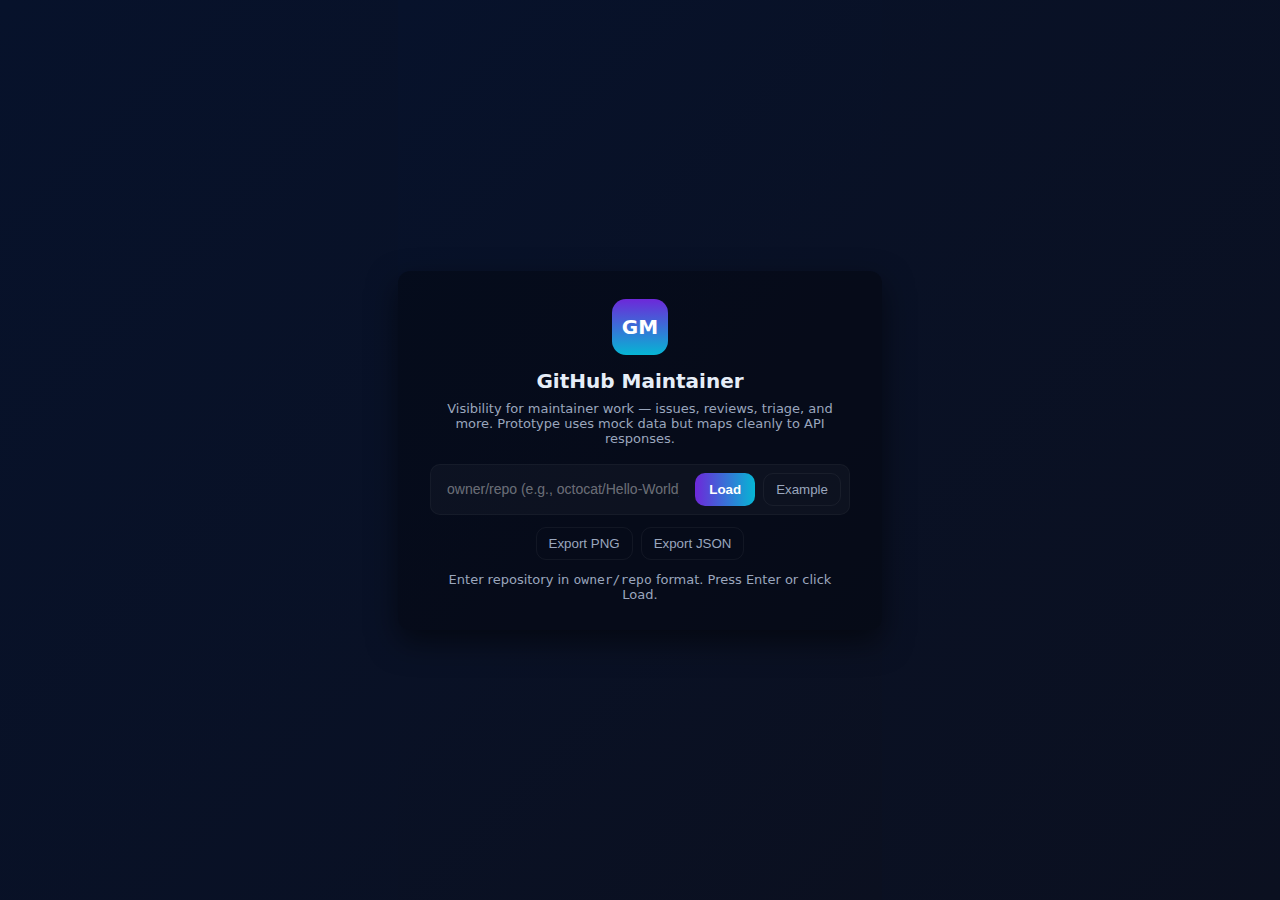
<file: index.html>
<!DOCTYPE html>
<html lang="en">
<head>
  <meta charset="utf-8" />
  <meta name="viewport" content="width=device-width,initial-scale=1" />
  <title>GitHub Maintainer</title>

  <style>
    :root {
      --bg-1:#07122b;
      --bg-2:#0b1020;
      --glass: rgba(255,255,255,0.03);
      --white:#e6eef8;
      --muted:#9aa6bd;
      --accent:#6d28d9;
      --accent2:#06b6d4;
      --radius:12px;
      --transition:200ms;
      font-family: Inter, system-ui, -apple-system, "Segoe UI", Roboto, "Helvetica Neue", Arial, sans-serif;
    }

    html, body {
      height:100%;
      margin:0;
      background: linear-gradient(135deg,var(--bg-1),var(--bg-2));
      color:var(--white);
      -webkit-font-smoothing:antialiased;
      display:flex;
      justify-content:center;
      align-items:center;
    }

    .center-wrap {
      background: rgba(0,0,0,0.3);
      padding:28px 32px;
      border-radius:var(--radius);
      text-align:center;
      max-width:420px;
      width:100%;
      box-shadow: 0 12px 30px rgba(0,0,0,0.5);
    }

    .logo {
      width:56px;
      height:56px;
      border-radius:14px;
      background:linear-gradient(180deg,var(--accent),var(--accent2));
      display:flex;
      align-items:center;
      justify-content:center;
      font-weight:800;
      color:white;
      font-size:20px;
      margin:0 auto 14px auto;
    }

    h1 {
      font-size:20px;
      margin:0 0 8px 0;
    }

    p.lead {
      font-size:13px;
      color:var(--muted);
      margin:0 0 18px 0;
    }

    .input {
      display:flex;
      gap:8px;
      align-items:center;
      background:var(--glass);
      padding:8px;
      border-radius:10px;
      border:1px solid rgba(255,255,255,0.04);
      margin-bottom:12px;
    }

    .input input[type="text"]{
      border:0;
      background:transparent;
      color:var(--white);
      padding:8px;
      font-size:14px;
      outline:none;
      flex:1;
    }

    .input input[type="text"]::placeholder{
      color: rgba(255,255,255,0.4);
    }

    button.primary {
      background:linear-gradient(90deg,var(--accent),var(--accent2));
      color:white;
      padding:9px 14px;
      border-radius:10px;
      border:none;
      cursor:pointer;
      font-weight:700;
      transition:all var(--transition);
    }

    button.ghost {
      background:transparent;
      border:1px solid rgba(255,255,255,0.05);
      color:var(--muted);
      padding:8px 12px;
      border-radius:10px;
      cursor:pointer;
    }

    .controls {
      display:flex;
      gap:8px;
      justify-content:center;
      margin-bottom:12px;
      flex-wrap:wrap;
    }

    .helper-text {
      font-size:13px;
      color:var(--muted);
    }
  </style>
</head>
<body>
  <div class="center-wrap">
    <div class="logo">GM</div>
    <h1>GitHub Maintainer</h1>
    <p class="lead">Visibility for maintainer work — issues, reviews, triage, and more. Prototype uses mock data but maps cleanly to API responses.</p>

    <div class="input" role="group" aria-label="Repository input">
      <input id="repoInput" type="text" placeholder="owner/repo (e.g., octocat/Hello-World)" />
      <button id="loadBtn" class="primary">Load</button>
      <button id="exampleBtn" class="ghost">Example</button>
    </div>

    <div class="controls">
      <button id="exportBtn" class="ghost">Export PNG</button>
      <button id="exportReportBtn" class="ghost">Export JSON</button>
    </div>

    <div class="helper-text">Enter repository in <code>owner/repo</code> format. Press Enter or click Load.</div>
  </div>

  <script>
    const repoInput = document.getElementById('repoInput');
    const loadBtn = document.getElementById('loadBtn');
    const exampleBtn = document.getElementById('exampleBtn');

    loadBtn.addEventListener('click', () => {
      alert('Load repo: ' + repoInput.value);
    });

    exampleBtn.addEventListener('click', () => {
      repoInput.value = 'octocat/Hello-World';
    });

    repoInput.addEventListener('keydown', e => {
      if(e.key === 'Enter') loadBtn.click();
    });
  </script>
</body>
</html>
</file>
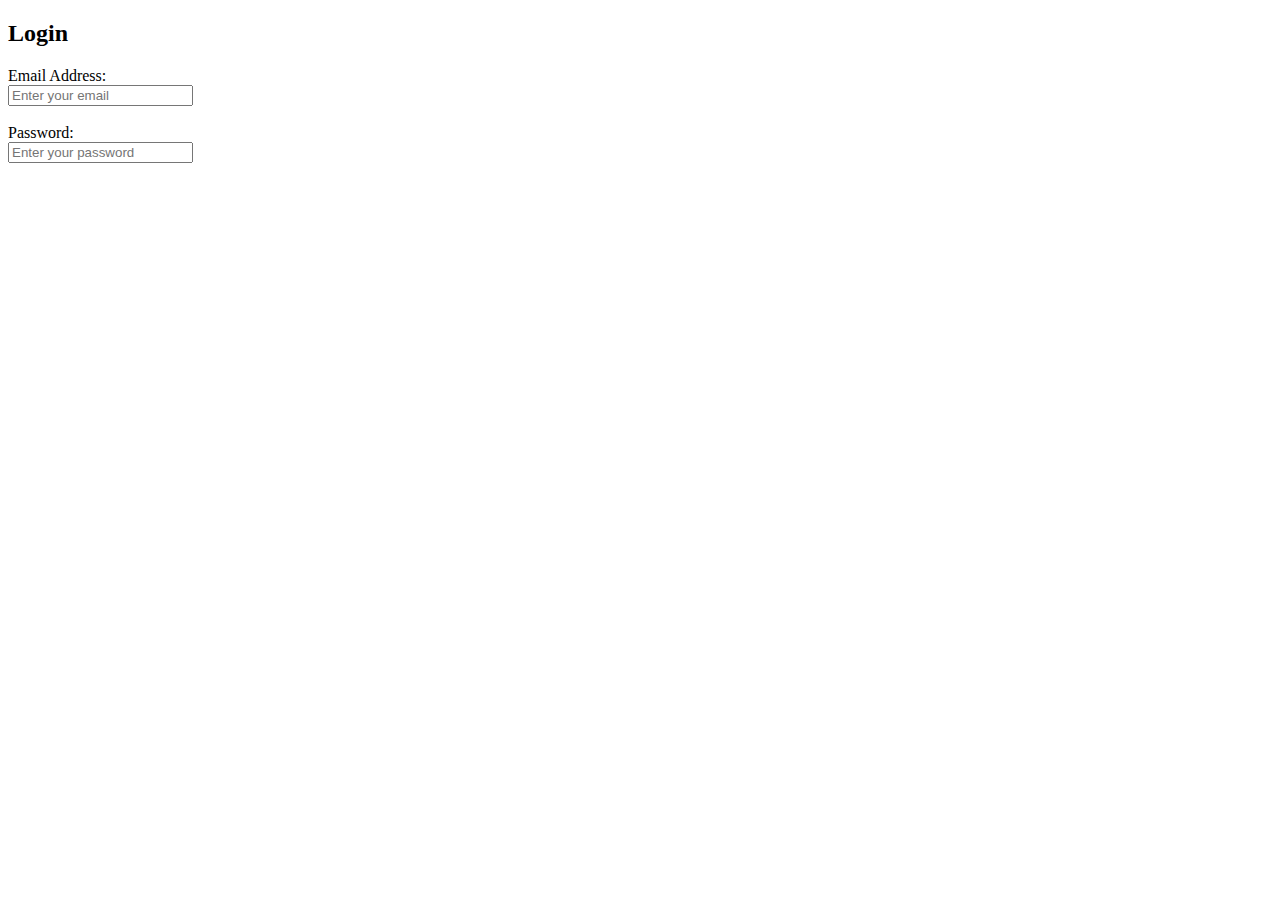
<file: login.html>
<!DOCTYPE html>
<html lang="en">
<head>
  <meta charset="UTF-8">
  <meta name="viewport" content="width=device-width, initial-scale=1.0">
  <title>Login Page</title>
  <script>
    function validateLogin(event) {
      event.preventDefault();
      const email = document.getElementById("login-email").value.trim();
      const password = document.getElementById("login-password").value;

      if (!email || !password) {
        alert("Please fill in all fields.");
        return;
      }

      // For now, just simulate a successful login
      alert("Login successful!");
      document.getElementById("loginForm").reset();
    }
  </script>
</head>
<body id="login-body">

  <div id="login-container">
    <h2 id="login-title">Login</h2>

    <form id="loginForm" class="login-form" onsubmit="validateLogin(event)">
      <div class="form-group">
        <label for="login-email">Email Address:</label><br>
        <input type="email" id="login-email" class="input-field" name="email" placeholder="Enter your email" required><br><br>
      </div>

      <div class="form-group">
        <label for="login-password">Password:</label><br>
        <input type="password" id="login-password" class="input-field" name="password" placeholder="Enter your password" required><b
</file>
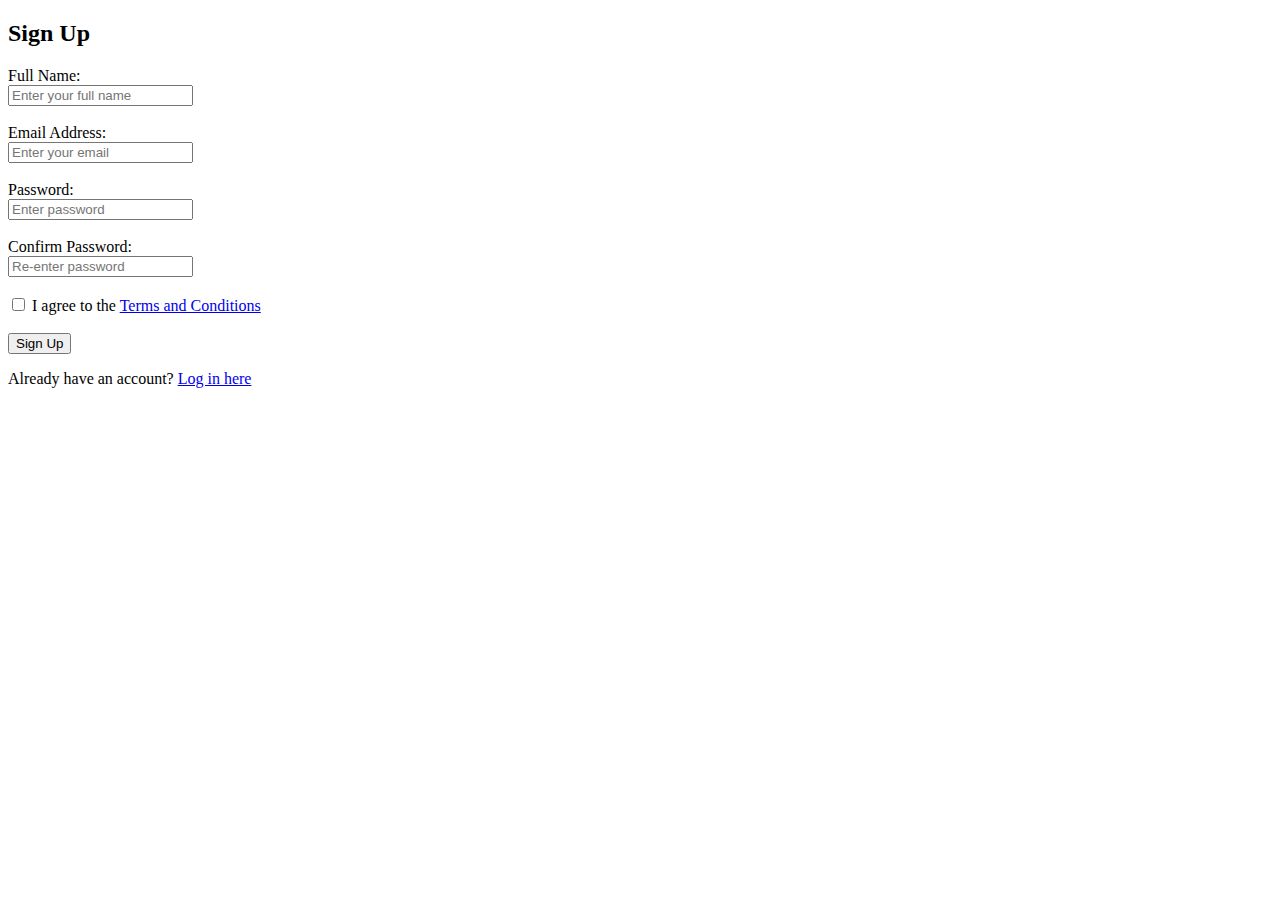
<file: signup.html>
<!DOCTYPE html>
<html lang="en">
<head>
  <meta charset="UTF-8">
  <meta name="viewport" content="width=device-width, initial-scale=1.0">
  <title>Signup Page</title>
  <script>
    function validateForm(event) {
      event.preventDefault();
      const name = document.getElementById("name").value.trim();
      const email = document.getElementById("email").value.trim();
      const password = document.getElementById("password").value;
      const confirmPassword = document.getElementById("confirmPassword").value;
      const terms = document.getElementById("terms").checked;

      if (!name || !email || !password || !confirmPassword) {
        alert("Please fill in all fields.");
        return;
      }

      if (password !== confirmPassword) {
        alert("Passwords do not match!");
        return;
      }

      if (!terms) {
        alert("Please agree to the Terms and Conditions.");
        return;
      }

      alert("Signup successful!");
      document.getElementById("signupForm").reset();
    }
  </script>
</head>
<body id="signup-body">

  <div id="signup-container">
    <h2 id="signup-title">Sign Up</h2>

    <form id="signupForm" class="signup-form" onsubmit="validateForm(event)">
      <div class="form-group">
        <label for="name">Full Name:</label><br>
        <input type="text" id="name" class="input-field" name="name" placeholder="Enter your full name" required><br><br>
      </div>

      <div class="form-group">
        <label for="email">Email Address:</label><br>
        <input type="email" id="email" class="input-field" name="email" placeholder="Enter your email" required><br><br>
      </div>

      <div class="form-group">
        <label for="password">Password:</label><br>
        <input type="password" id="password" class="input-field" name="password" placeholder="Enter password" required><br><br>
      </div>

      <div class="form-group">
        <label for="confirmPassword">Confirm Password:</label><br>
        <input type="password" id="confirmPassword" class="input-field" name="confirmPassword" placeholder="Re-enter password" required><br><br>
      </div>

      <div class="form-group checkbox-group">
        <label>
          <input type="checkbox" id="terms" class="checkbox-input" required>
          I agree to the <a href="#" id="terms-link">Terms and Conditions</a>
        </label><br><br>
      </div>

      <button type="submit" id="signup-button">Sign Up</button>
    </form>

    <p id="login-link">Already have an account? <a href="login.html" title = "_blank">Log in here</a></p>
  </div>

</body>
</html>
</file>
